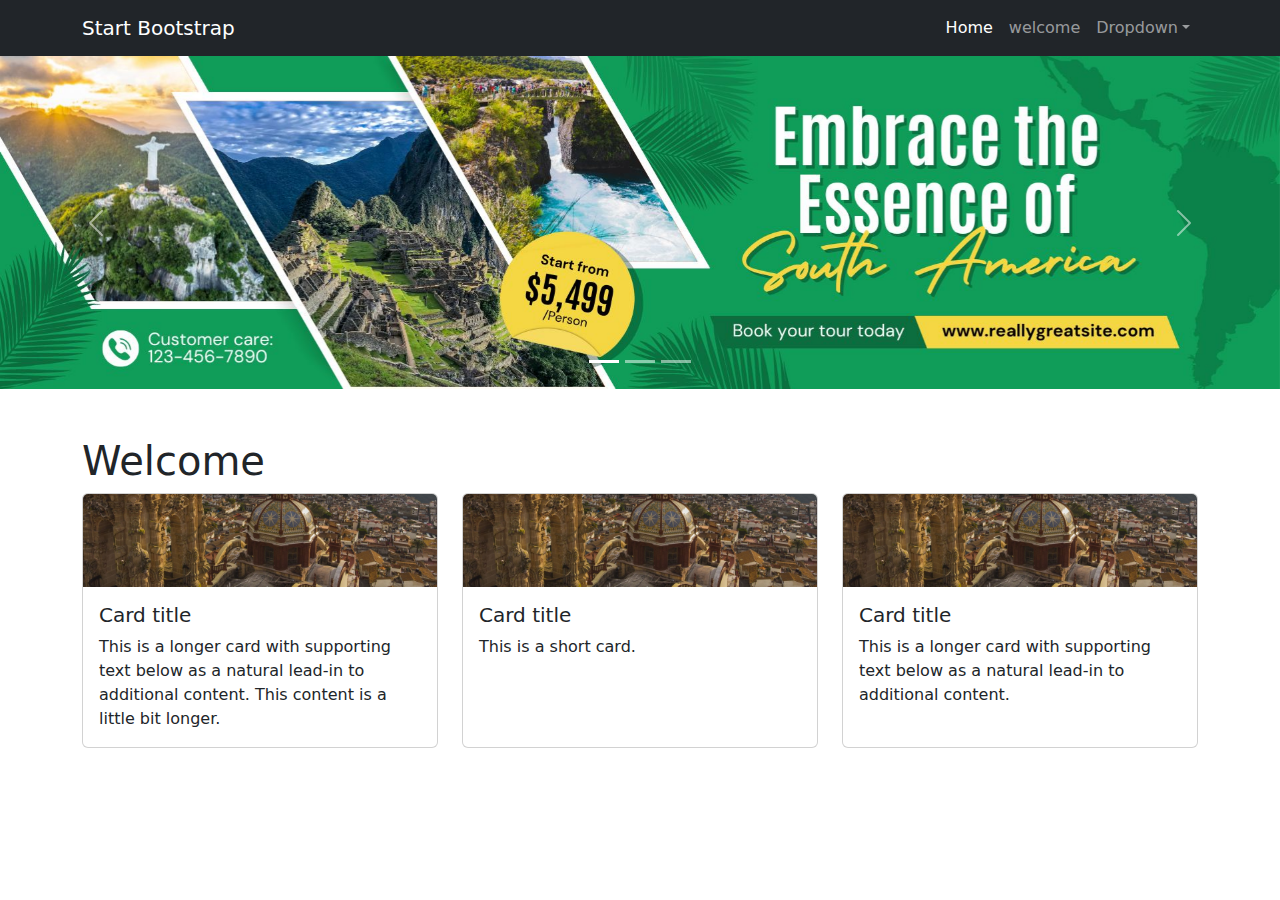
<file: bootstrap-carrusel-cards/index.html>
<!DOCTYPE html>
<html lang="en">
    <head>
        <meta charset="utf-8" />
        <meta name="viewport" content="width=device-width, initial-scale=1, shrink-to-fit=no" />
        <meta name="description" content="" />
        <meta name="author" content="" />
        <title>Bare - Start Bootstrap Template</title>
        <!-- Favicon-->
        <link rel="icon" type="image/x-icon" href="assets/favicon.ico" />
        <!-- Core theme CSS (includes Bootstrap)-->
        <link href="css/styles.css" rel="stylesheet" />
    </head>
    <body>
        <!-- Responsive navbar-->
        <nav class="navbar navbar-expand-lg navbar-dark bg-dark">
            <div class="container">
                <a class="navbar-brand" href="#">Start Bootstrap</a>
                <button class="navbar-toggler" type="button" data-bs-toggle="collapse" data-bs-target="#navbarSupportedContent" aria-controls="navbarSupportedContent" aria-expanded="false" aria-label="Toggle navigation"><span class="navbar-toggler-icon"></span></button>
                <div class="collapse navbar-collapse" id="navbarSupportedContent">
                    <ul class="navbar-nav ms-auto mb-2 mb-lg-0">
                        <li class="nav-item"><a class="nav-link active" aria-current="page" href="#">Home</a></li>
                        <li class="nav-item"><a class="nav-link" href="#welcome">welcome</a></li>
                        <li class="nav-item dropdown">
                            <a class="nav-link dropdown-toggle" id="navbarDropdown" href="#" role="button" data-bs-toggle="dropdown" aria-expanded="false">Dropdown</a>
                            <ul class="dropdown-menu dropdown-menu-end" aria-labelledby="navbarDropdown">
                                <li><a class="dropdown-item" href="#">Action</a></li>
                                <li><a class="dropdown-item" href="#">Another action</a></li>
                                <li><hr class="dropdown-divider" /></li>
                                <li><a class="dropdown-item" href="#">Something else here</a></li>
                            </ul>
                        </li>
                    </ul>
                </div>
            </div>
        </nav>    
        <!--carrusel-->        
        <div id="carouselExampleIndicators" class="carousel slide">
            <div class="carousel-indicators">
            <button type="button" data-bs-target="#carouselExampleIndicators" data-bs-slide-to="0" class="active" aria-current="true" aria-label="Slide 1"></button>
            <button type="button" data-bs-target="#carouselExampleIndicators" data-bs-slide-to="1" aria-label="Slide 2"></button>
            <button type="button" data-bs-target="#carouselExampleIndicators" data-bs-slide-to="2" aria-label="Slide 3"></button>
            </div>
            <div class="carousel-inner">
            <div class="carousel-item active">
                <img src="./assets/img/travel1.jpg" class="d-block w-100" alt="travel">
            </div>
            <div class="carousel-item">
                <img src="./assets/img/travel2.jpg" class="d-block w-100" alt="travel">
            </div>
            <div class="carousel-item">
                <img src="./assets/img/travel3.jpg" class="d-block w-100" alt="travel">
            </div>
            </div>
            <button class="carousel-control-prev" type="button" data-bs-target="#carouselExampleIndicators" data-bs-slide="prev">
            <span class="carousel-control-prev-icon" aria-hidden="true"></span>
            <span class="visually-hidden">Previous</span>
            </button>
            <button class="carousel-control-next" type="button" data-bs-target="#carouselExampleIndicators" data-bs-slide="next">
            <span class="carousel-control-next-icon" aria-hidden="true"></span>
            <span class="visually-hidden">Next</span>
            </button>
        </div>
        <!-- Page content-->
        <div id="welcome" class="container py-4 my-4">        
            <h1>Welcome</h1>
            <div class="row row-cols-1 row-cols-md-3 g-4">
                <div class="col">
                    <div class="card h-100">
                    <img src="./assets/img/travel3.jpg" class="card-img-top" alt="travel">
                    <div class="card-body">
                        <h5 class="card-title">Card title</h5>
                        <p class="card-text">This is a longer card with supporting text below as a natural lead-in to additional content. This content is a little bit longer.</p>
                    </div>
                    </div>
                </div>
                <div class="col">
                    <div class="card h-100">
                    <img src="./assets/img/travel3.jpg" class="card-img-top" alt="travel">
                    <div class="card-body">
                        <h5 class="card-title">Card title</h5>
                        <p class="card-text">This is a short card.</p>
                    </div>
                    </div>
                </div>
                <div class="col">
                    <div class="card h-100">
                    <img src="./assets/img/travel3.jpg" class="card-img-top" alt="travel">
                    <div class="card-body">
                        <h5 class="card-title">Card title</h5>
                        <p class="card-text">This is a longer card with supporting text below as a natural lead-in to additional content.</p>
                    </div>
                    </div>
                </div>
            </div>
        </div>
        <!-- Bootstrap core JS-->
        <script src="https://cdn.jsdelivr.net/npm/bootstrap@5.2.3/dist/js/bootstrap.bundle.min.js"></script>
        <!-- Core theme JS-->
        <script src="js/scripts.js"></script>
    </body>
</html>
</file>
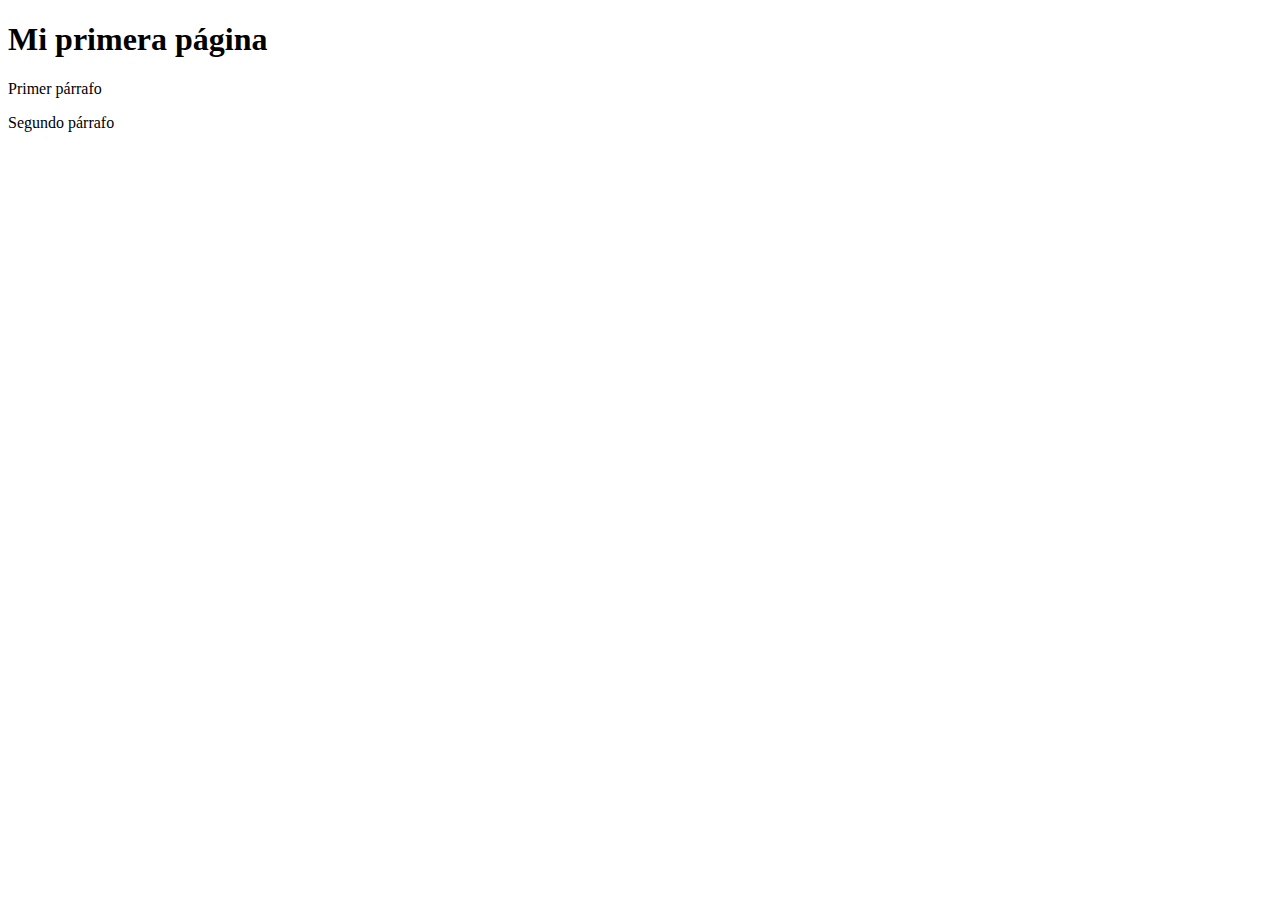
<file: clase01/index.html>
<!DOCTYPE html>
<html>
<head>
    <title>Título de la pestaña o en buscadores</title>
    <meta charset="UTF-8">
</head>
<body>
    <h1>Mi primera página</h1>
    <p>Primer párrafo</p>
    <p>Segundo párrafo</p>
</body>
</html>
</file>
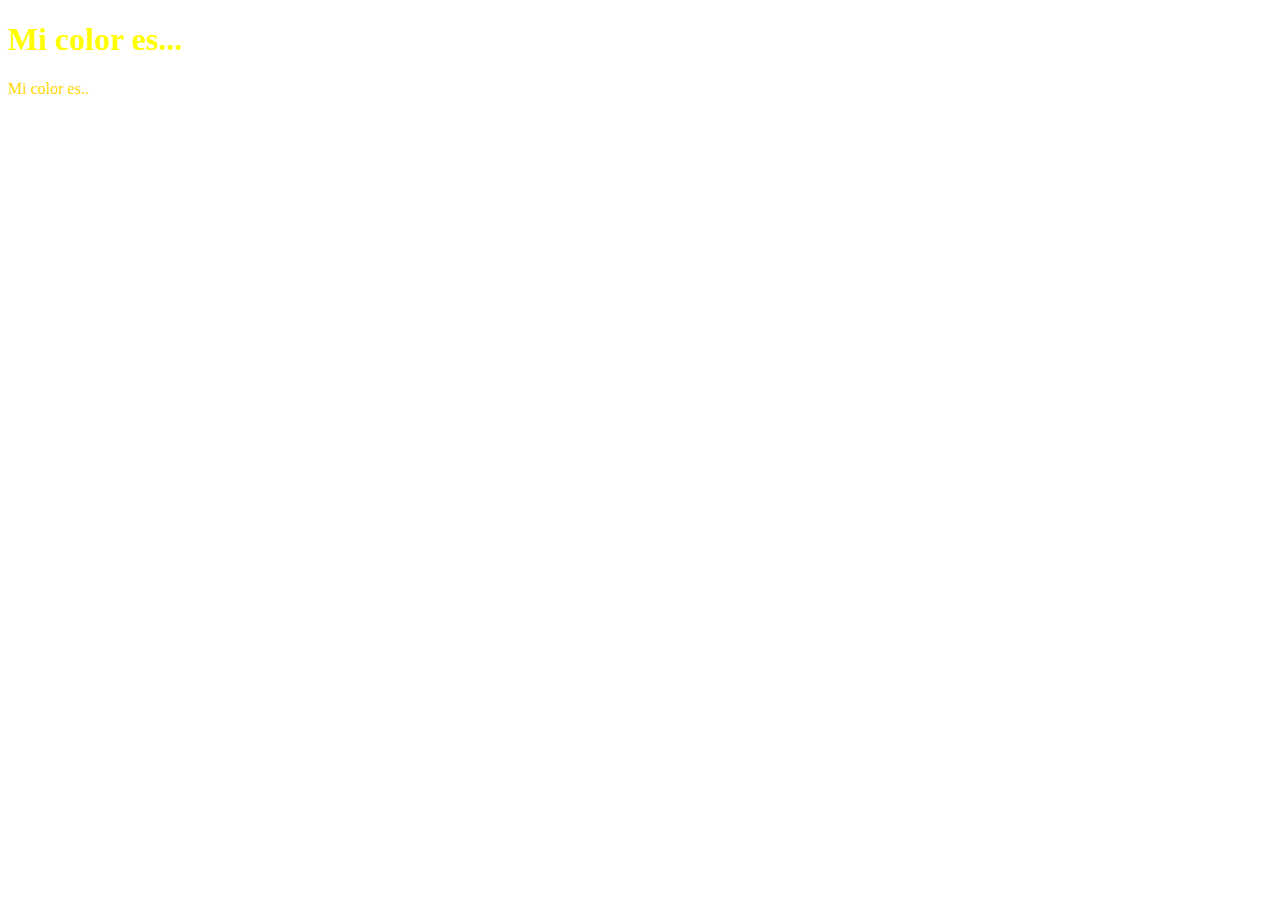
<file: clase03/cascada2/index.htm>
<!DOCTYPE html>
<html lang="es">
<head>
    <meta charset="UTF-8">
    <meta name="viewport" content="width=device-width, initial-scale=1.0">
    <title>Documento</title>
    <link rel="stylesheet" href="style.css">
    <style>
        h1{
            color: yellow !important;
        }
    </style>
</head>
<body>
    <h1 style="color: red;">Mi color es...</h1>
    <p class="mi-parrafo" id="parrafo1">Mi color es..</p>
</body>
</html>
</file>
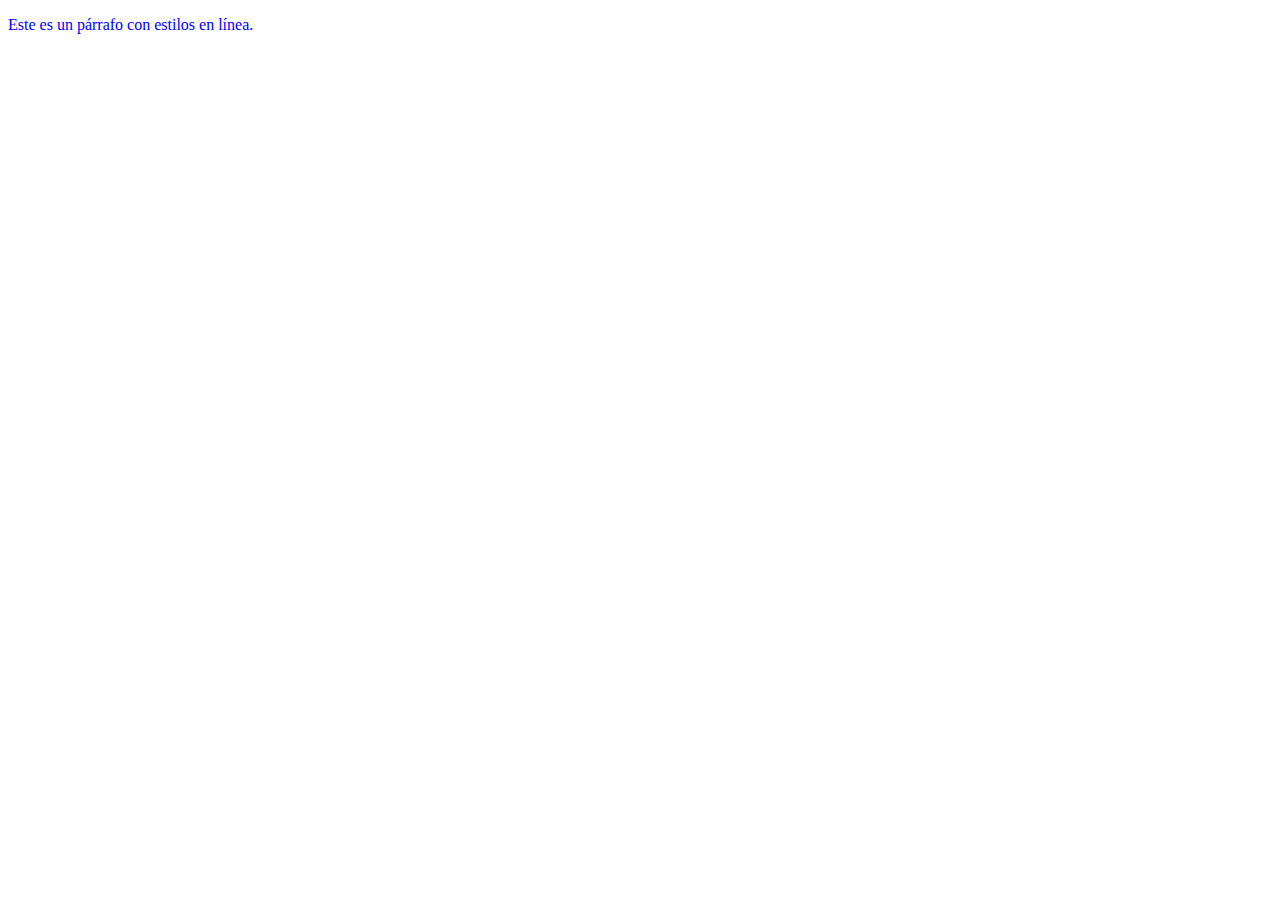
<file: clase03/css-en-linea/index.html>
<!DOCTYPE html>
<html lang="en">
<head>
    <meta charset="UTF-8">
    <meta name="viewport" content="width=device-width, initial-scale=1.0">
    <title>Document</title>
</head>
<body>
    <p style="color: blue; font-size: 16px;">Este es un párrafo con estilos en línea.</p>
</body>
</html>
</file>
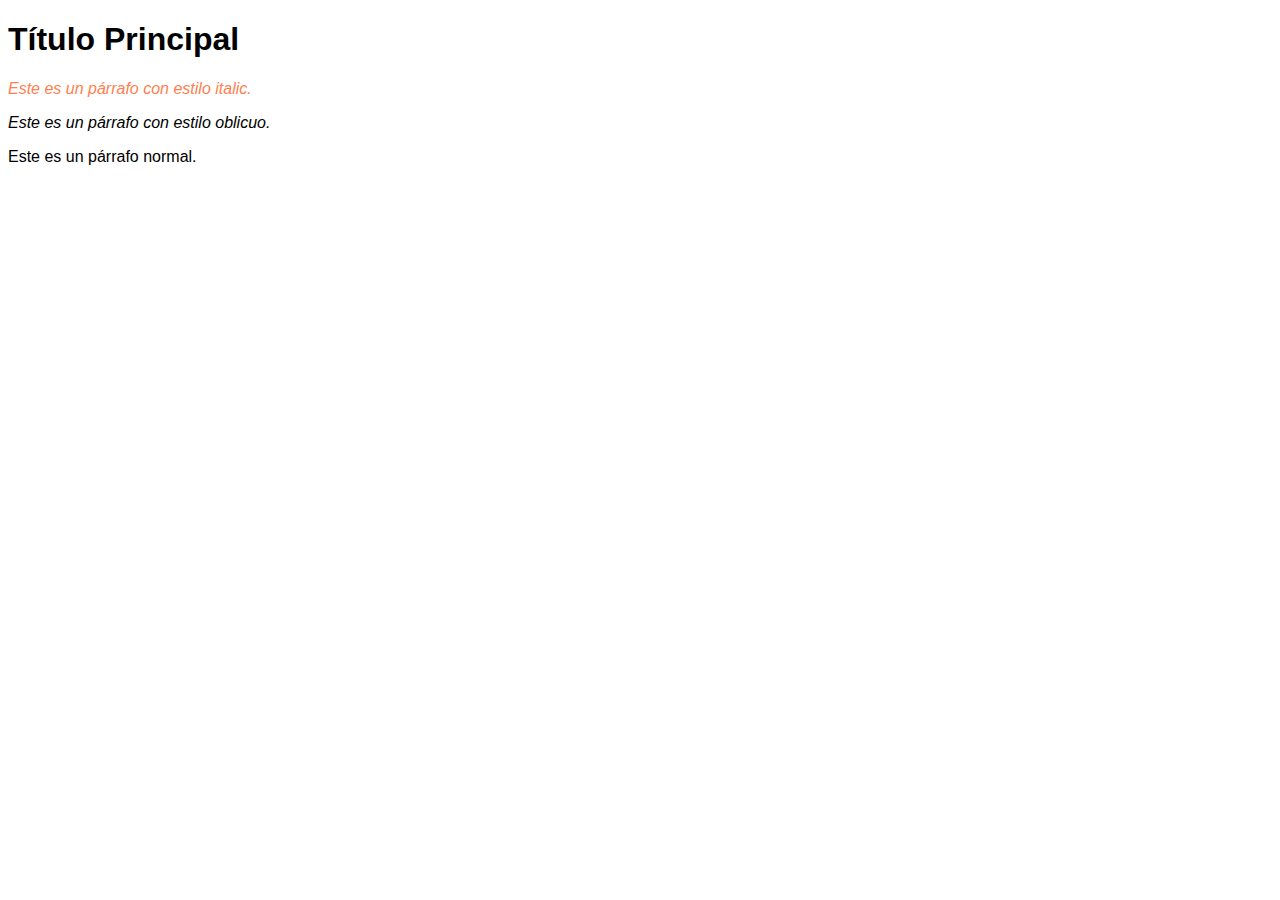
<file: clase03/css-externo/index.html>
<!DOCTYPE html>
<html lang="es">
<head>
    <meta charset="UTF-8">
    <meta name="viewport" content="width=device-width, initial-scale=1.0">
    <link rel="stylesheet" href="style.css">
    <title>Documento</title>
</head>
<body>
    <h1>Título Principal</h1>
    <p class="parrafo1">Este es un párrafo con estilo italic.</p>
    <p class="parrafo2">Este es un párrafo con estilo oblicuo.</p>
    <p>Este es un párrafo normal.</p>
</body>
</html>
</file>
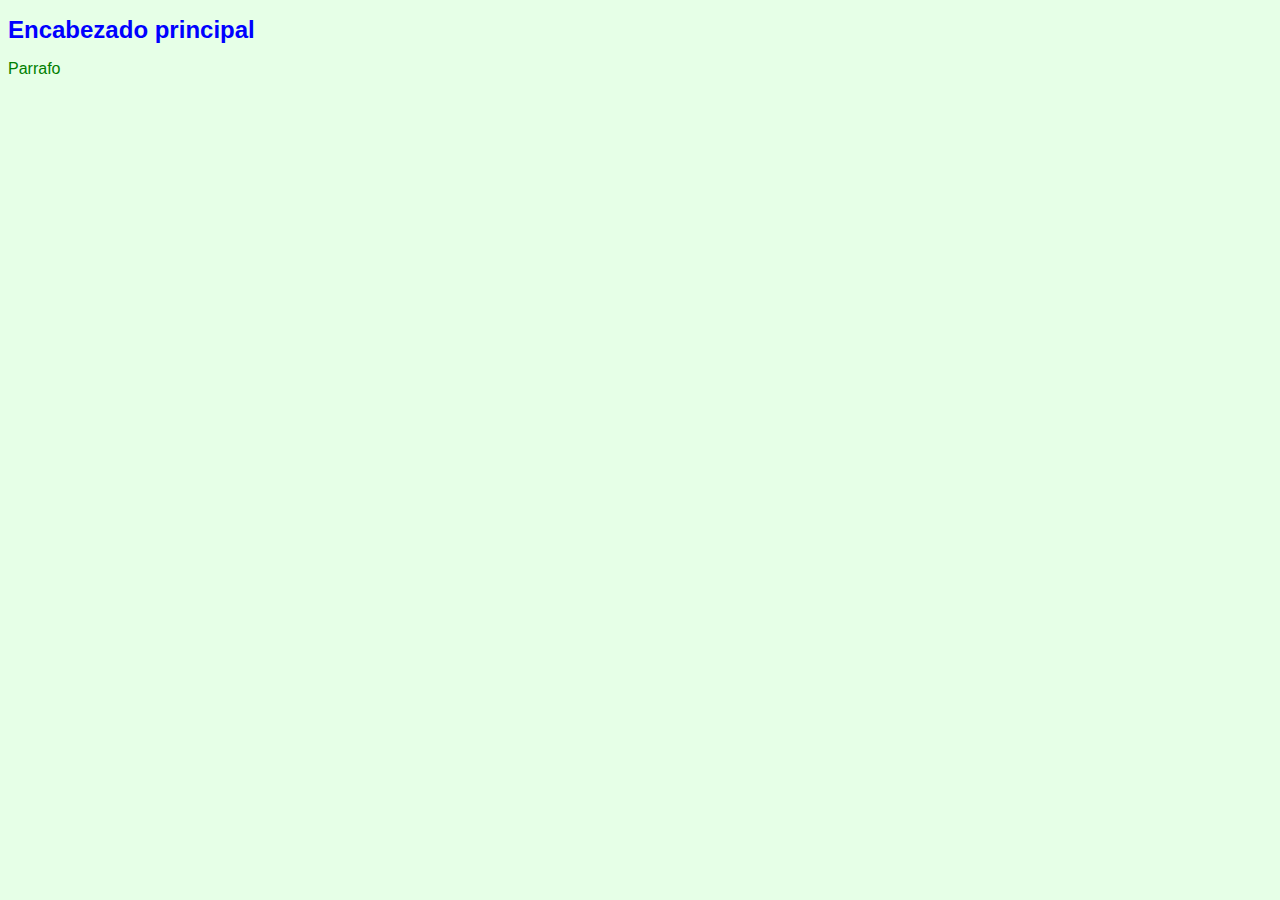
<file: clase03/css-interno/index.html>
<!DOCTYPE html>
<html lang="es">
<head>
    <meta charset="UTF-8">
    <meta name="viewport" content="width=device-width, initial-scale=1.0">
    <title>Document</title>
    <head>
        <style>
            body {
                font-family: Arial, sans-serif;
                background-color: #e6ffe7;
            }
    
            h1 {
                color: blue;
                font-size: 24px;
            }
    
            p {
                color: green;
                font-size: 16px;
            }
        </style>
    </head>
</head>
<body>
    <h1>Encabezado principal</h1>
    <p>Parrafo</p>
</body>
</html>
</file>
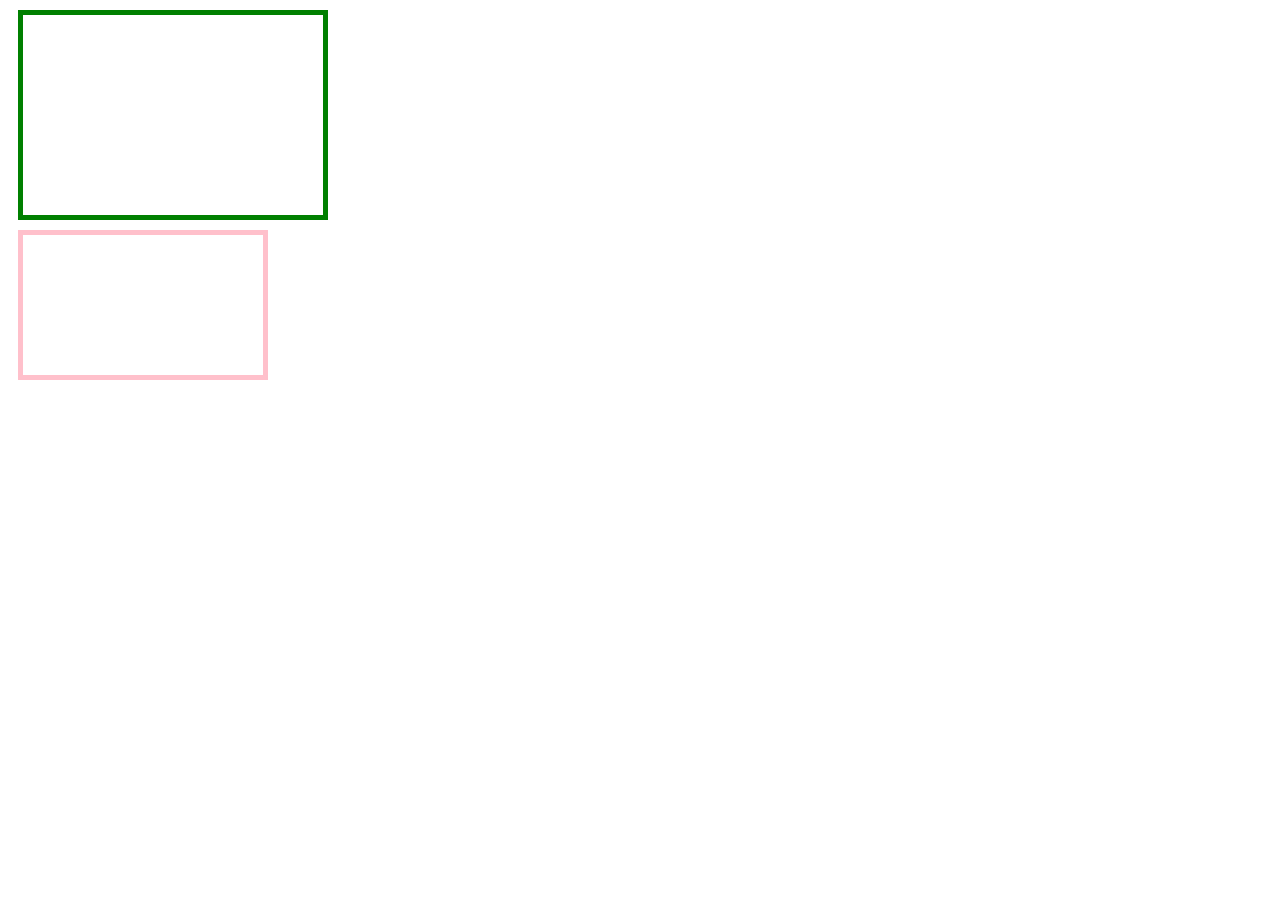
<file: clase04/modelo-de-caja/index.html>
<!DOCTYPE html>
<html>
<head>
  <meta charset="utf-8">
  <meta name="viewport" content="width=device-width">
  <title>modelo de caja</title>
<link rel="stylesheet" href="style.css">
</head>
<body>
<div class="box-1"></div>
<div class="box-2"></div>
</body>
</html>
</file>
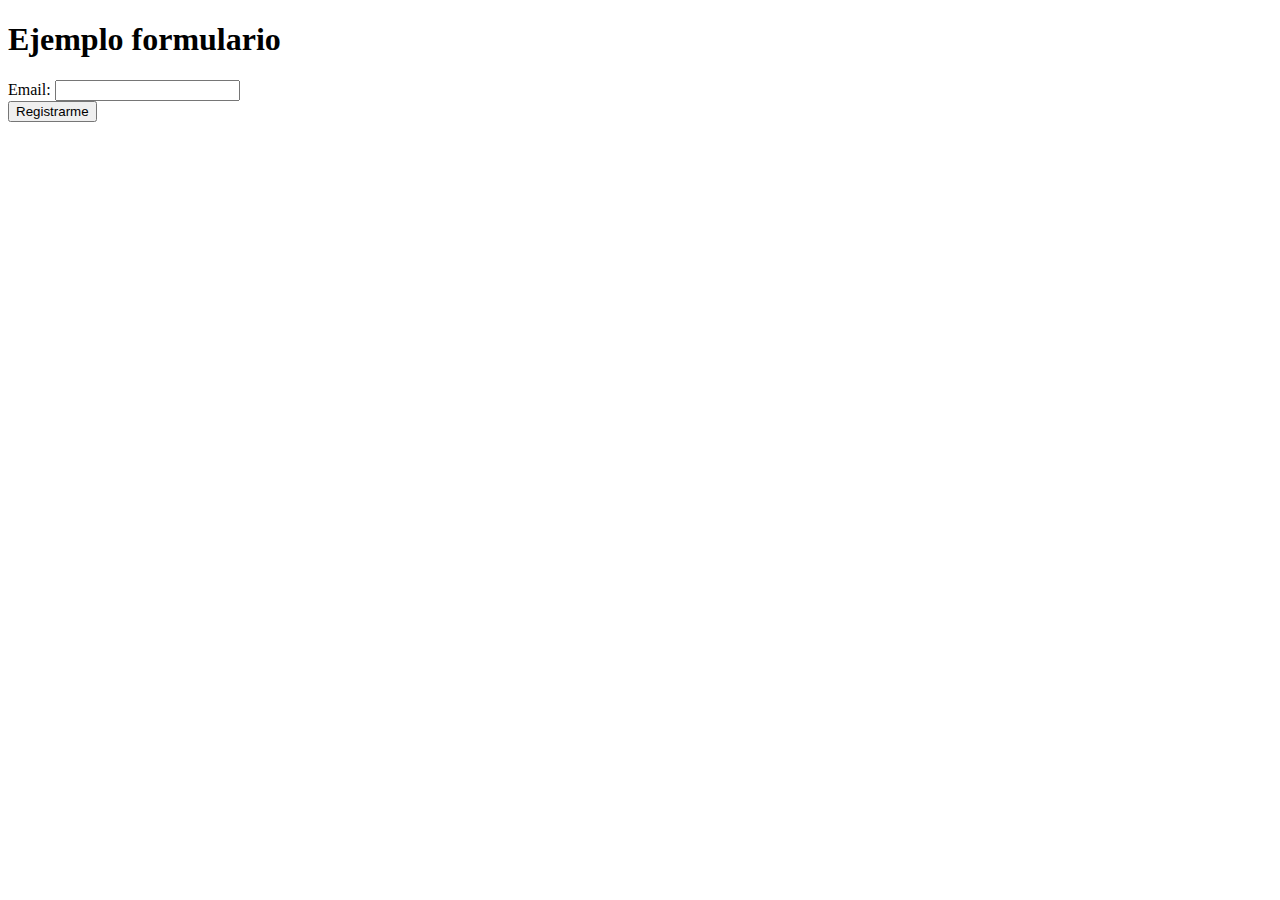
<file: clase02/formularios/01/index.html>
<!DOCTYPE html>
<html lang="es">
<head>
    <meta charset="UTF-8">
    <meta name="viewport" content="width=device-width, initial-scale=1.0">
    <title>Formulario</title>
</head>
<body>
    <h1>Ejemplo formulario</h1>
    <form action="/registrarse.html" method="post">
        <label for="email">Email:</label>
        <input type="email" id="email" name="email"><br>
        <input type="submit" value="Registrarme">
    </form>
</body>
</html>
</file>
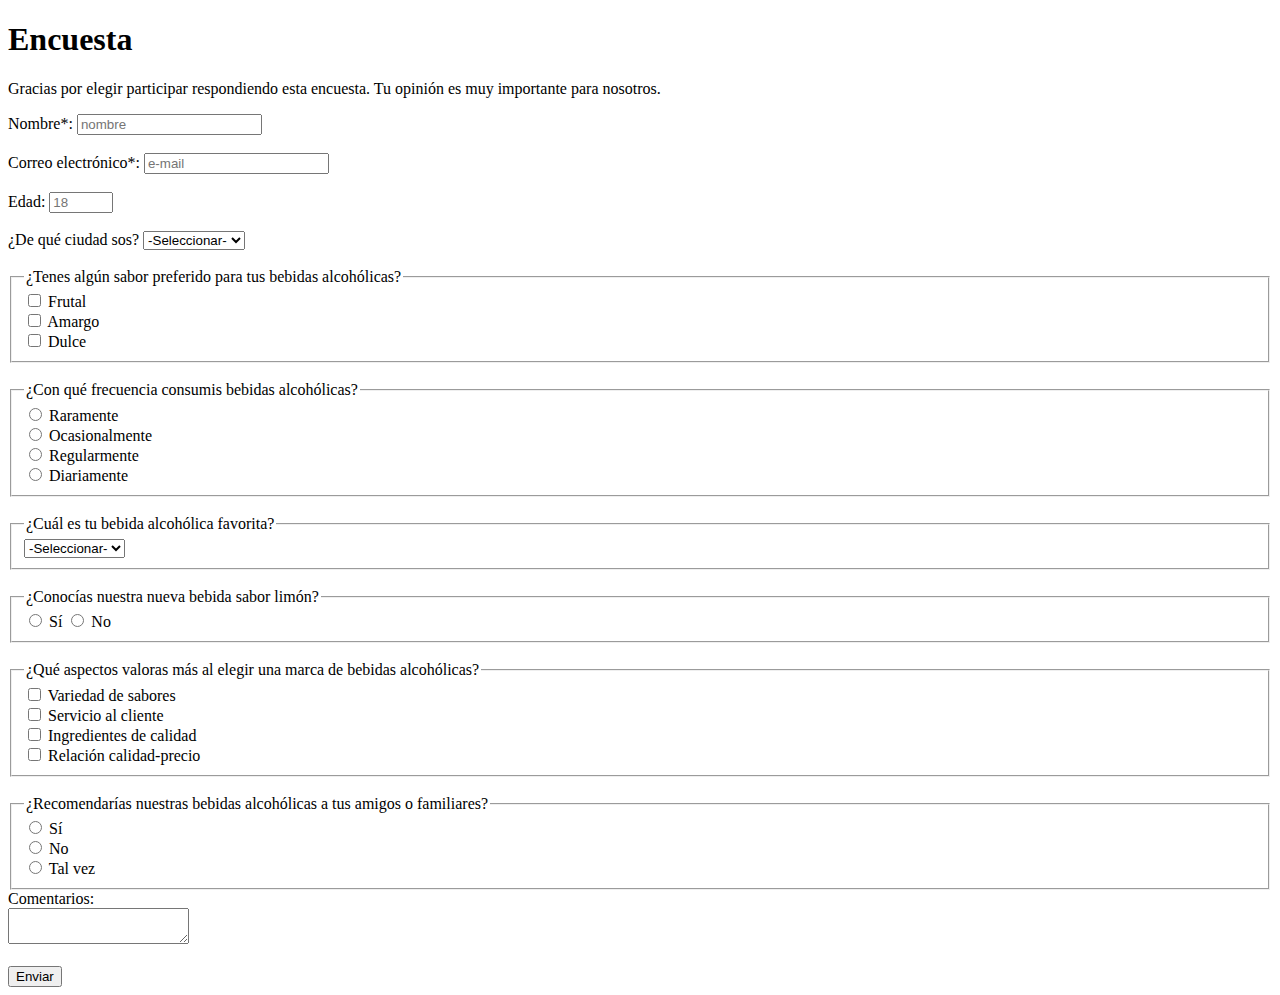
<file: clase02/formularios/02/index.html>
<!-- formulario de bebidas alcholicas favoritas en mayores de edad de 4 ciudades html -->
<!DOCTYPE html>
<html lang="es">

<head>
  <meta charset="UTF-8">
  <meta name="viewport" content="width=device-width, initial-scale=1.0">
  <title>Tu bebida favorita</title>
</head>

<body>
  <header>
    <h1>Encuesta</h1>
    <p>Gracias por elegir participar respondiendo esta encuesta. Tu opinión es muy importante para nosotros.</p>
  </header>

  <form action="/submit-form" method="post">
    <div>
      <label for="name">Nombre*: </label>
      <input id="name" type="text" placeholder="nombre" required>
    </div>
    <br>
    <div>
      <label for="email">Correo electrónico*: </label>
      <input id="email" type="email" name="email" placeholder="e-mail" required>
    </div>
    <br>
    <div>
      <label for="number">Edad:</label>
      <input id="number" type="number" min="18" max="110" placeholder="18">
    </div>
    <br>
    <div>
      <label for="dropdown">¿De qué ciudad sos?</label>
      <select id="dropdown" name="dropdown">
        <option value="select" selected>-Seleccionar-</option>
        <option value="mar_del_plata">Mar del Plata</option>
        <option value="tandil">Tandil</option>
        <option value="miramar">Miramar</option>
        <option value="bahia_blanca">Bahía Blanca</option>
        <option value="otra">Otra</option>
      </select>
    </div>
    <br>
    <fieldset>
      <legend>¿Tenes algún sabor preferido para tus bebidas alcohólicas?</legend>
      <input id="frutal" type="checkbox" name="sabor-preferido" value="frutal">
      <label for="frutal">Frutal</label><br>
      <input id="amargo" type="checkbox" name="sabor-preferido" value="amargo">
      <label for="amargo">Amargo</label><br>
      <input id="dulce" type="checkbox" name="sabor-preferido" value="dulce">
      <label for="dulce">Dulce</label><br>
    </fieldset>
    <br>
    <fieldset>
      <legend>¿Con qué frecuencia consumis bebidas alcohólicas?</legend>
      <input id="frecuencia1" type="radio" name="frecuencia" value="raramente">
      <label for="frecuencia1">Raramente</label><br>
      <input id="frecuencia2" type="radio" name="frecuencia" value="ocasionalmente">
      <label for="frecuencia2">Ocasionalmente</label><br>
      <input id="frecuencia3" type="radio" name="frecuencia" value="regularmente">
      <label for="frecuencia3">Regularmente</label><br>
      <input id="frecuencia4" type="radio" name="frecuencia" value="diariamente">
      <label for="frecuencia4">Diariamente</label><br>
    </fieldset>
    <br>
    <fieldset>
      <legend>¿Cuál es tu bebida alcohólica favorita?</legend>
      <select id="bebida-favorita" name="bebida-favorita">
        <option value="none" selected>-Seleccionar-</option>
        <option value="cerveza">Cerveza</option>
        <option value="vino">Vino</option>
        <option value="licor">Licor</option>
        <option value="coctel">Fernet</option>
        <option value="otra">Otra</option>
      </select>
    </fieldset>
    <br>
    <fieldset>
      <legend>¿Conocías nuestra nueva bebida sabor limón?</legend>
      <input id="yes" type="radio" name="rec-norec" value="yes">
      <label for="yes">Sí</label>
      <input id="no" type="radio" name="rec-norec" value="no">
      <label for="no">No</label>
    </fieldset>
    <br>
    <fieldset>
      <legend>¿Qué aspectos valoras más al elegir una marca de bebidas alcohólicas?</legend>
      <input id="sabores" type="checkbox" name="reason-choose" value="sabores">
      <label for="sabores">Variedad de sabores</label><br>
      <input id="atencion" type="checkbox" name="reason-choose" value="atencion">
      <label for="atencion">Servicio al cliente</label><br>
      <input id="calidad" type="checkbox" name="reason-choose" value="calidad">
      <label for="calidad">Ingredientes de calidad</label><br>
      <input id="precio" type="checkbox" name="reason-choose" value="precio">
      <label for="precio">Relación calidad-precio</label><br>
    </fieldset>
    <br>
    <fieldset>
      <legend>¿Recomendarías nuestras bebidas alcohólicas a tus amigos o familiares?</legend>
      <input id="recomendarSi" type="radio" name="recomendar" value="si">
      <label for="recomendarSi">Sí</label><br>
      <input id="recomendarNo" type="radio" name="recomendar" value="no">
      <label for="recomendarNo">No</label><br>
      <input id="recomendarTalVez" type="radio" name="recomendar" value="talvez">
      <label for="recomendarTalVez">Tal vez</label><br>
    </fieldset>
    <div class="form-group">
      <label>Comentarios:</label><br>
      <textarea class="input-textarea"></textarea>
    </div>
    <br>
    <button id="submit" type="submit">Enviar</button>
  </form>
</body>

</html>
</file>
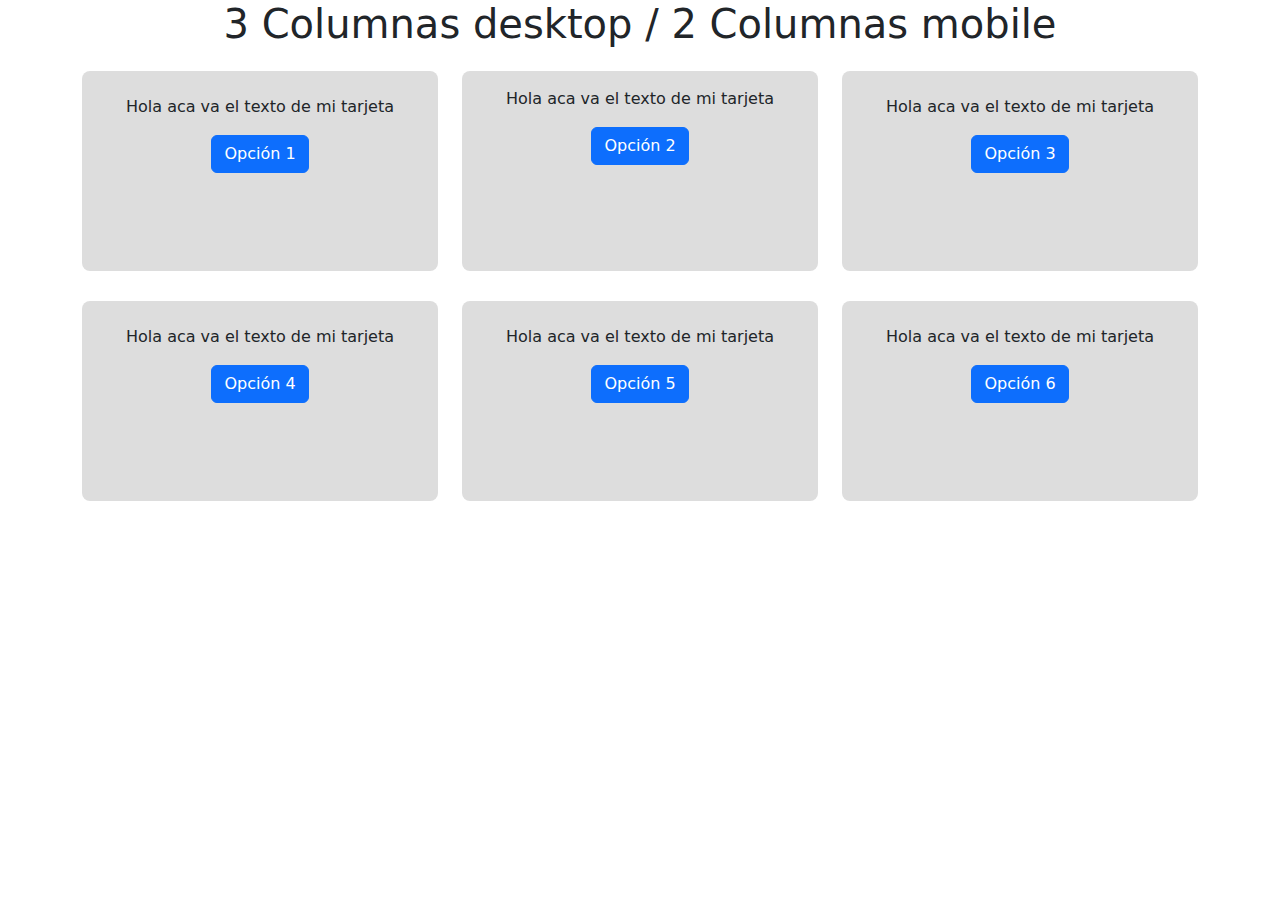
<file: bootstrap/grid-3.html>
<!DOCTYPE html>
<html lang="es">

<head>
    <meta name="description" content="3 columnas escritorio y 2 columnas mobile">
    <meta charset="UTF-8">
    <meta name="viewport" content="width=device-width, initial-scale=1.0">
    <title>Tarjetas Bootstrap</title>
    <link href="https://cdn.jsdelivr.net/npm/bootstrap@5.3.3/dist/css/bootstrap.min.css" rel="stylesheet">
    <style>
        /*estilos para la card*/
        .item {
            background-color: #ddd;
            height: 200px;
            margin: 15px 0;
            padding: 1.5rem;
            text-align: center;
            border-radius: 8px;
        }

        h1 {
            text-align: center;
        }
    </style>
</head>

<body>
    <header>
        <h1>3 Columnas desktop / 2 Columnas mobile</h1>
        <div class="container">
            <div class="row">
                <div class="col-6 col-md-4">
                    <div class="item">
                        <p>Hola aca va el texto de mi tarjeta</p>
                        <button class="btn btn-primary">Opción 1</button>
                    </div>
                </div>
                <div class="col-6 col-md-4 text-center">
                    <div class="item p-3">
                        <p>Hola aca va el texto de mi tarjeta</p>
                        <button class="btn btn-primary">Opción 2</button>
                    </div>
                </div>
                <div class="col-6 col-md-4">
                    <div class="item">
                        <p>Hola aca va el texto de mi tarjeta</p>
                        <button class="btn btn-primary">Opción 3</button>
                    </div>
                </div>
                <div class="col-6 col-md-4">
                    <div class="item">
                        <p>Hola aca va el texto de mi tarjeta</p>
                        <button class="btn btn-primary">Opción 4</button>
                    </div>
                </div>
                <div class="col-6 col-md-4">
                    <div class="item">
                        <p>Hola aca va el texto de mi tarjeta</p>
                        <button class="btn btn-primary">Opción 5</button>
                    </div>
                </div>
                <div class="col-6 col-md-4">
                    <div class="item">
                        <p>Hola aca va el texto de mi tarjeta</p>
                        <button class="btn btn-primary">Opción 6</button>
                    </div>
                </div>

            </div>
        </div>
</body>

</html>
</file>
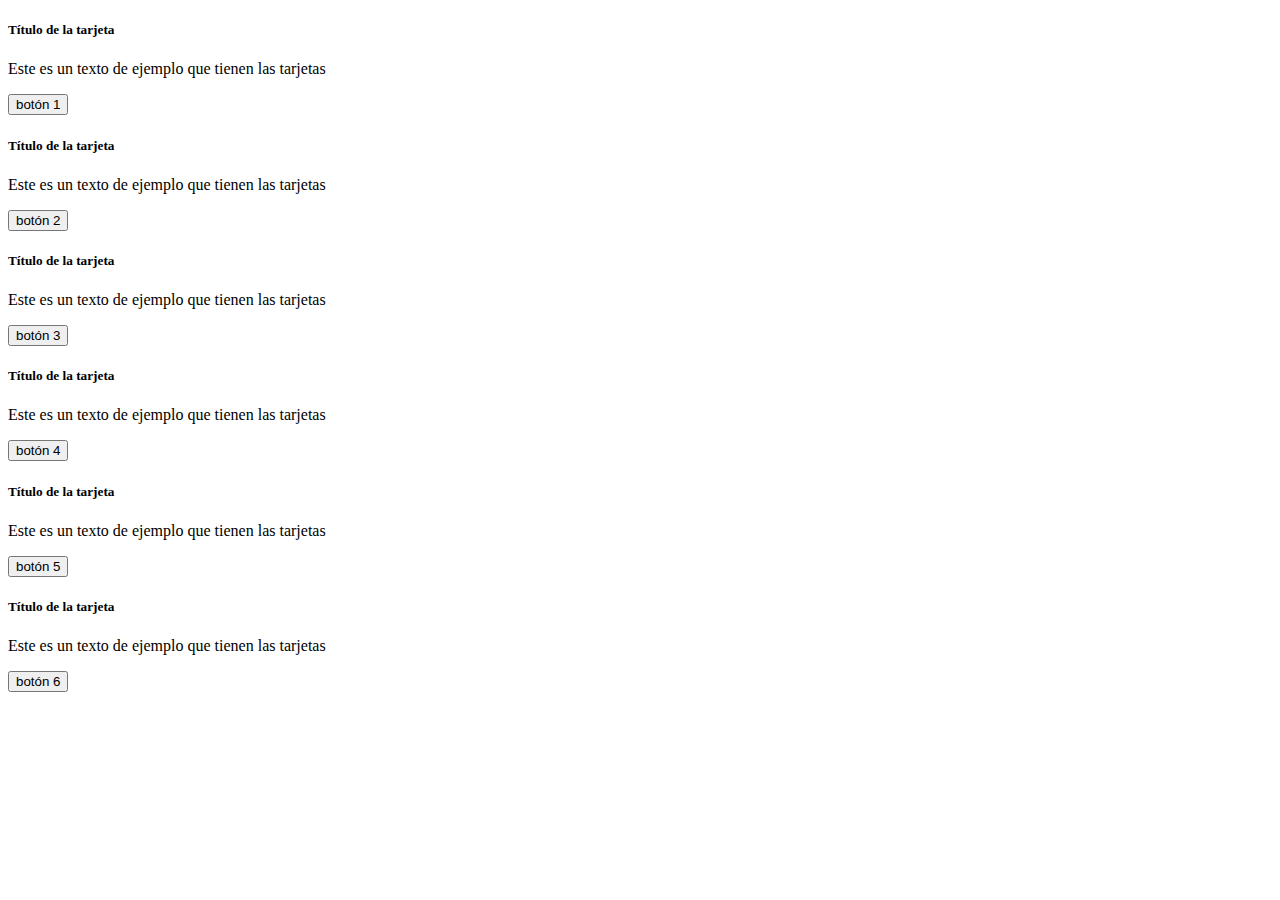
<file: bootstrap/grid-cards-2.html>
<!DOCTYPE html>
<html lang="es">

<head>
    <meta charset="UTF-8">
    <meta name="viewport" content="width=device-width, initial-scale=1.0">
    <title>Bootstrap grid 2</title>
    <link href="https://cdn.jsdelivr.net/npm/bootstrap@5.3.2/dist/css/bootstrap.min.css" rel="stylesheet"
        integrity="sha384-T3c6CoIi6uLrA9TneNEoa7RxnatzjcDSCmG1MXxSR1GAsXEV/Dwwykc2MPK8M2HN" crossorigin="anonymous">
</head>

<body>
    <div class="container-fluid p-4">
        <div class="row row-cols-2 row-cols-md-3 g-4">
            <div class="col">
                <div class="card">
                    <div class="card-body">
                        <h5 class="card-title">Título de la tarjeta</h5>
                        <p class="card-text">Este es un texto de ejemplo que tienen las tarjetas</p>
                        <button type="button" class="btn btn-success">botón 1</button>
                    </div>
                </div>
            </div>
            <div class="col">
                <div class="card h-100">
                    <div class="card-body">
                        <h5 class="card-title">Título de la tarjeta</h5>
                        <p class="card-text">Este es un texto de ejemplo que tienen las tarjetas</p>
                        <button type="button" class="btn btn-success">botón 2</button>
                    </div>
                </div>
            </div>
            <div class="col">
                <div class="card h-100">
                    <div class="card-body">
                        <h5 class="card-title">Título de la tarjeta</h5>
                        <p class="card-text">Este es un texto de ejemplo que tienen las tarjetas</p>
                        <button type="button" class="btn btn-success">botón 3</button>
                    </div>
                </div>
            </div>
            <div class="col">
                <div class="card h-100">
                    <div class="card-body">
                        <h5 class="card-title">Título de la tarjeta</h5>
                        <p class="card-text">Este es un texto de ejemplo que tienen las tarjetas</p>
                        <button type="button" class="btn btn-success">botón 4</button>
                    </div>
                </div>
            </div>
            <div class="col">
                <div class="card h-100">
                    <div class="card-body">
                        <h5 class="card-title">Título de la tarjeta</h5>
                        <p class="card-text">Este es un texto de ejemplo que tienen las tarjetas</p>
                        <button type="button" class="btn btn-success">botón 5</button>
                    </div>
                </div>
            </div>
            <div class="col">
                <div class="card h-100">
                    <div class="card-body">
                        <h5 class="card-title">Título de la tarjeta</h5>
                        <p class="card-text">Este es un texto de ejemplo que tienen las tarjetas</p>
                        <button type="button" class="btn btn-success">botón 6</button>
                    </div>
                </div>
            </div>
        </div>
    </div>

    </div>
    </div>
</body>

</html>
</file>
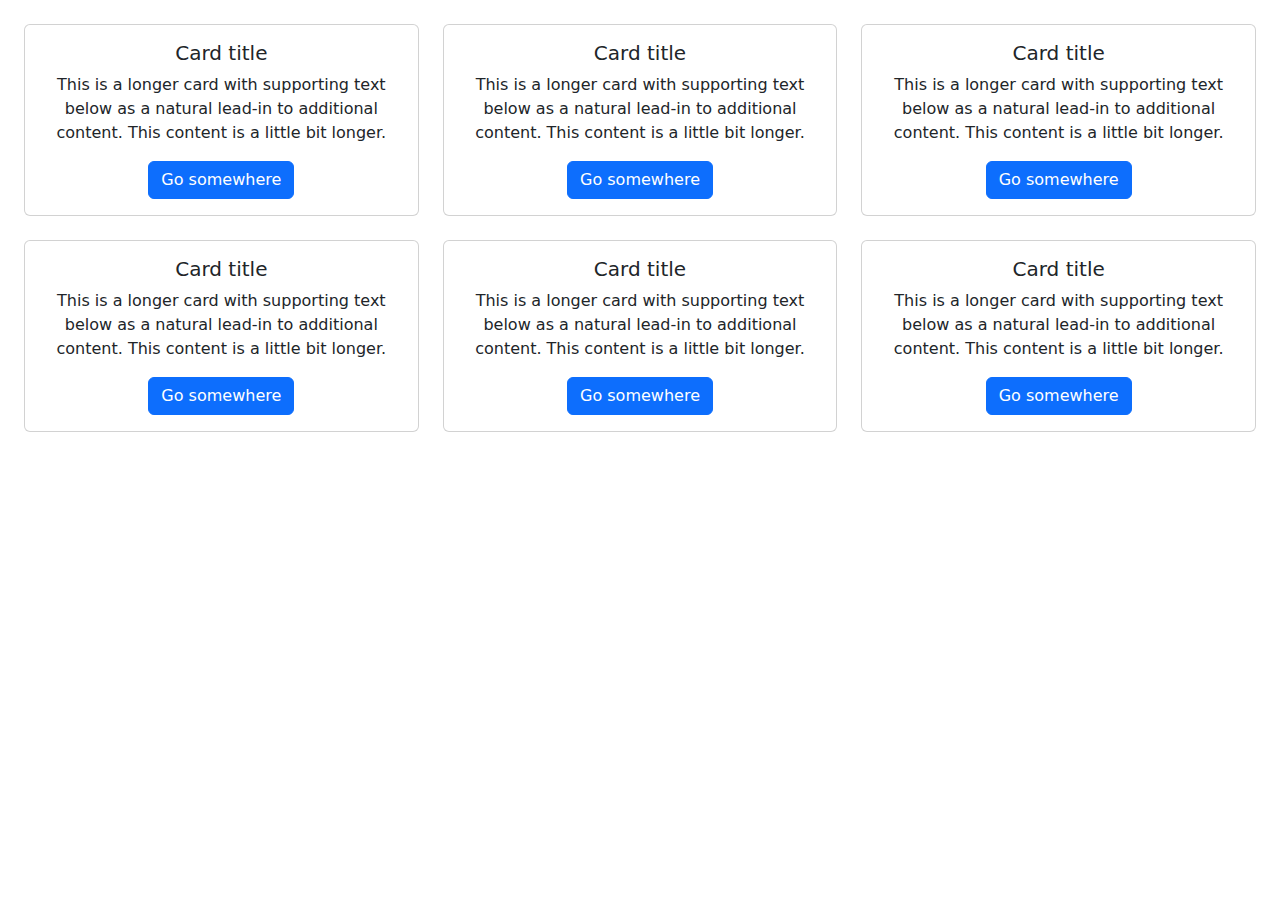
<file: bootstrap/grid-cards.html>
<!DOCTYPE html>
<html lang="en">

<head>
    <meta charset="UTF-8">
    <meta name="viewport" content="width=device-width, initial-scale=1.0">
    <title>Bootstrap Grid Cards</title>
    <link href="https://cdn.jsdelivr.net/npm/bootstrap@5.3.3/dist/css/bootstrap.min.css" rel="stylesheet"
        integrity="sha384-QWTKZyjpPEjISv5WaRU9OFeRpok6YctnYmDr5pNlyT2bRjXh0JMhjY6hW+ALEwIH" crossorigin="anonymous">
</head>

<body>
    <div class="container-fluid p-4">
        <div class="row row-cols-2 row-cols-md-3 g-4">
            <div class="col">
                <div class="card h-100 text-center">
                    <div class="card-body">
                        <h5 class="card-title">Card title</h5>
                        <p class="card-text">This is a longer card with supporting text below as a natural lead-in to
                            additional content. This content is a little bit longer.</p>
                        <a href="#" class="btn btn-primary">Go somewhere</a>
                    </div>
                </div>
            </div>
            <div class="col">
                <div class="card h-100 text-center">
                    <div class="card-body">
                        <h5 class="card-title">Card title</h5>
                        <p class="card-text">This is a longer card with supporting text below as a natural lead-in to
                            additional content. This content is a little bit longer.</p>
                        <a href="#" class="btn btn-primary">Go somewhere</a>
                    </div>
                </div>
            </div>
            <div class="col">
                <div class="card h-100 text-center">
                    <div class="card-body">
                        <h5 class="card-title">Card title</h5>
                        <p class="card-text">This is a longer card with supporting text below as a natural lead-in to
                            additional content. This content is a little bit longer.</p>
                        <a href="#" class="btn btn-primary">Go somewhere</a>
                    </div>
                </div>
            </div>
            <div class="col">
                <div class="card h-100 text-center">
                    <div class="card-body">
                        <h5 class="card-title">Card title</h5>
                        <p class="card-text">This is a longer card with supporting text below as a natural lead-in to
                            additional content. This content is a little bit longer.</p>
                        <a href="#" class="btn btn-primary">Go somewhere</a>
                    </div>
                </div>
            </div>
            <div class="col">
                <div class="card h-100 text-center">
                    <div class="card-body">
                        <h5 class="card-title">Card title</h5>
                        <p class="card-text">This is a longer card with supporting text below as a natural lead-in to
                            additional content. This content is a little bit longer.</p>
                        <a href="#" class="btn btn-primary">Go somewhere</a>
                    </div>
                </div>
            </div>
            <div class="col">
                <div class="card h-100 text-center">
                    <div class="card-body">
                        <h5 class="card-title">Card title</h5>
                        <p class="card-text">This is a longer card with supporting text below as a natural lead-in to
                            additional content. This content is a little bit longer.</p>
                        <a href="#" class="btn btn-primary">Go somewhere</a>
                    </div>
                </div>
            </div>
        </div>
    </div>
</body>

</html>
</file>
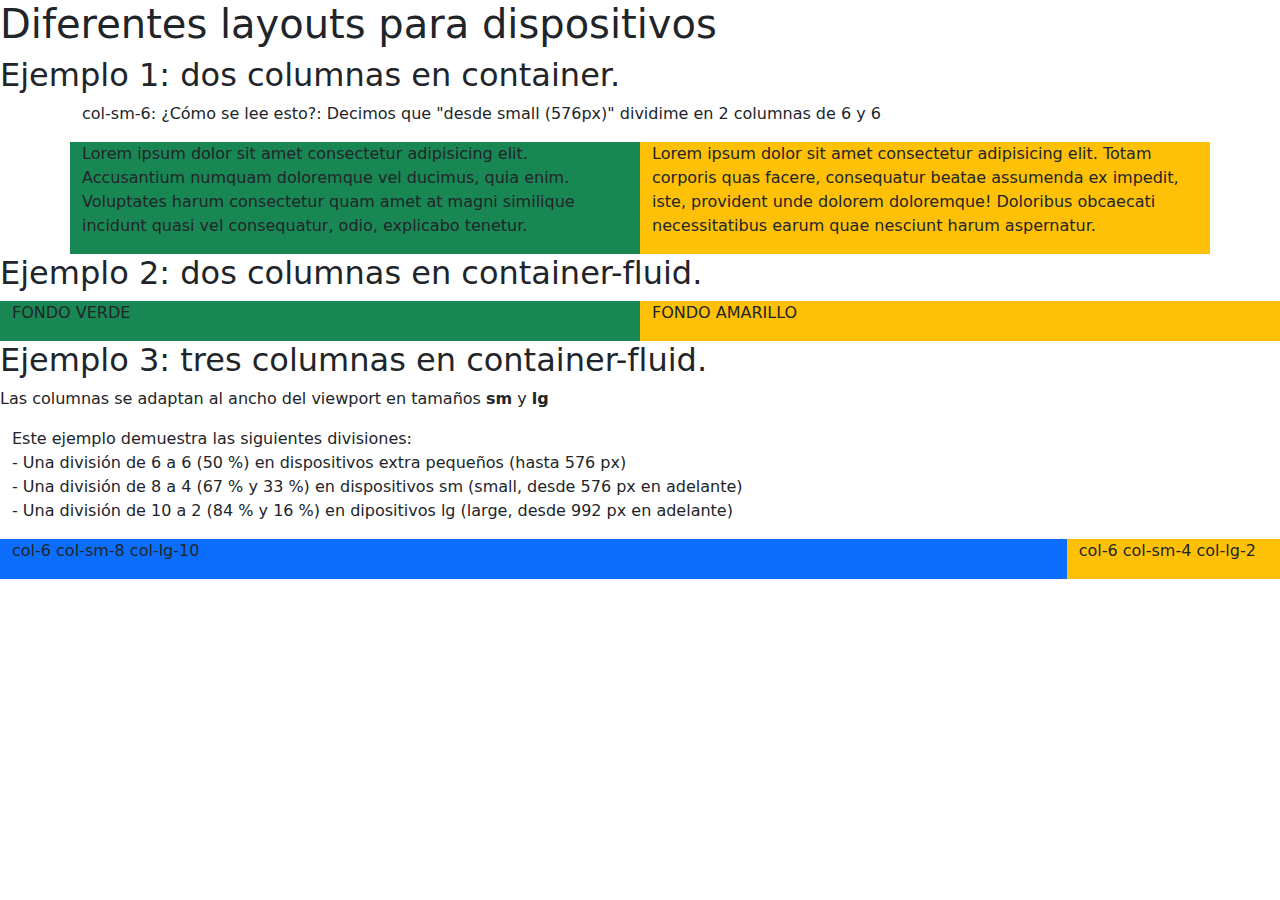
<file: bootstrap/layouts.html>
<!DOCTYPE html>
<html lang="es">

<head>
    <meta charset="UTF-8">
    <meta name="viewport" content="width=device-width, initial-scale=1.0">
    <title>Bootstrap</title>
    <link href="https://cdn.jsdelivr.net/npm/bootstrap@5.3.3/dist/css/bootstrap.min.css" rel="stylesheet"
        integrity="sha384-QWTKZyjpPEjISv5WaRU9OFeRpok6YctnYmDr5pNlyT2bRjXh0JMhjY6hW+ALEwIH" crossorigin="anonymous">
</head>

<body>
    <h1>Diferentes layouts para dispositivos</h1>
    <h2>Ejemplo 1: dos columnas en container. </h2>
    <div class="container">
        <div class="row">
            <p>col-sm-6: ¿Cómo se lee esto?: Decimos que "desde small (576px)" dividime en 2 columnas de 6 y 6</p>
            <div class="col-sm-6 bg-success">
                <p>Lorem ipsum dolor sit amet consectetur adipisicing elit. Accusantium numquam doloremque vel ducimus,
                    quia enim. Voluptates harum consectetur quam amet at magni similique incidunt quasi vel consequatur,
                    odio, explicabo tenetur.</p>
            </div>
            <div class="col-sm-6 bg-warning">
                <p>Lorem ipsum dolor sit amet consectetur adipisicing elit. Totam corporis quas facere, consequatur
                    beatae assumenda ex impedit, iste, provident unde dolorem doloremque! Doloribus obcaecati
                    necessitatibus earum quae nesciunt harum aspernatur.</p>
            </div>
        </div>
    </div>
    <h2>Ejemplo 2: dos columnas en container-fluid. </h2>
    <div class="container-fluid">
        <div class="row">
            <div class="col-sm-6 bg-success">
                <p>FONDO VERDE</p>
            </div>
            <div class="col-sm-6 bg-warning">
                <p>FONDO AMARILLO</p>
            </div>
        </div>
    </div>
    <h2>Ejemplo 3: tres columnas en container-fluid. </h2>
    <p>Las columnas se adaptan al ancho del viewport en tamaños <b>sm</b> y <b>lg</b></p>
    <div class="container-fluid">
        <p> Este ejemplo demuestra las siguientes divisiones: <br>
            - Una división de 6 a 6 (50 %) en dispositivos extra pequeños (hasta 576 px) <br>
            - Una división de 8 a 4 (67 % y 33 %) en dispositivos sm (small, desde 576 px en adelante) <br>
            - Una división de 10 a 2 (84 % y 16 %) en dipositivos lg (large, desde 992 px en adelante)
        </p>
        <div class="row">
            <div class="col-6 col-sm-8 col-lg-10 bg-primary">
                <p>col-6 col-sm-8 col-lg-10</p>
            </div>
            <div class="col-6 col-sm-4 col-lg-2 bg-warning">
                <p>col-6 col-sm-4 col-lg-2</p>
            </div>
        </div>
    </div>
</body>
</html>
</file>
<file: clase03/cascada2/style.css>
h1 {
    color: green;
}

#parrafo1 { color: gold;}
.mi-parrafo { color: red; }
p { color: blue; }
</file>
<file: clase03/css-externo/style.css>
body {
    font-family: Verdana, Arial, 'sans-serif';
}

h1 {
    font-size: 32px;
    font-family: Arial, Helvetica, 'sans-serif';
    font-weight: bold;
}

p.parrafo1 {
    font-style: italic;
    color: coral;
}

p.parrafo2 {
    font-style: oblique;
}

div {
    background-color: lavender;
}
</file>
<file: clase04/modelo-de-caja/style.css>
/*caja verde*/

.box-1 {
  width: 250px;
  height: 150px;
  margin: 10px;
  padding: 25px;
  border: 5px solid green;
}


/*caja rosa*/
.box-2 {
  box-sizing: border-box;
  width: 250px;
  height: 150px;
  margin: 10px;
  padding: 25px;
  border: 5px solid pink;
}
</file>
